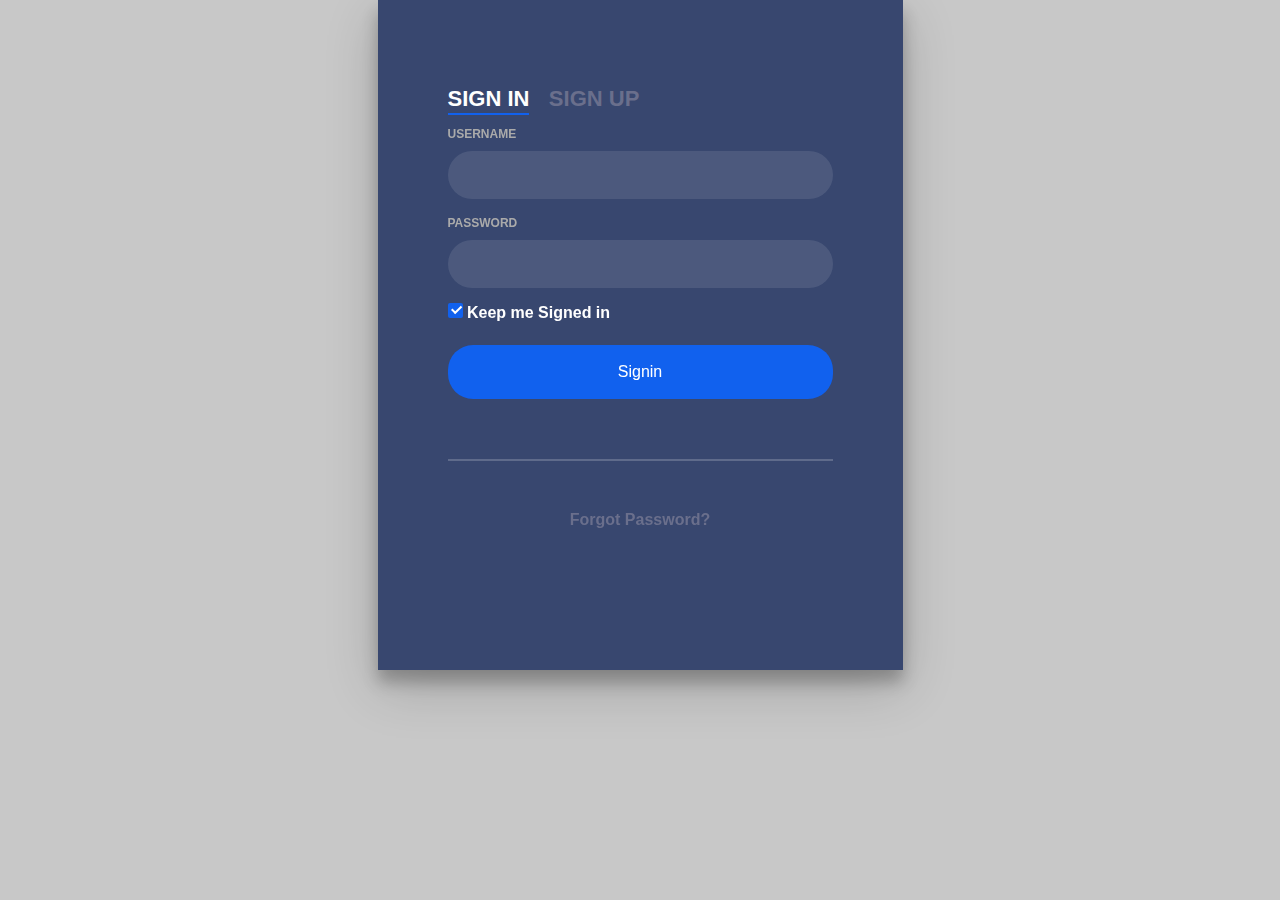
<file: admin.html>
<!DOCTYPE html>
<html lang="en">
<head>
    <meta charset="UTF-8">
    <meta http-equiv="X-UA-Compatible" content="IE=edge">
    <meta name="viewport" content="width=device-width, initial-scale=1.0">
    <link rel="stylesheet" href="https://maxcdn.bootstrapcdn.com/bootstrap/4.0.0/css/bootstrap.min.css" integrity="sha384-Gn5384xqQ1aoWXA+058RXPxPg6fy4IWvTNh0E263XmFcJlSAwiGgFAW/dAiS6JXm" crossorigin="anonymous">
    <link rel="stylesheet" href="admin.css">
    <title>Login</title>
</head>
<body>
    <div class="login-wrap">
        <div class="login-html">
            <input id="tab-1" type="radio" name="tab" class="sign-in" checked><label for="tab-1" class="tab">Sign In</label>
            <input id="tab-2" type="radio" name="tab" class="sign-up"><label for="tab-2" class="tab">Sign Up</label>
            <div class="login-form">
                <div class="sign-in-htm">
                    <div class="group">
                        <label for="user" class="label">Username</label>
                        <input id="user" type="text" class="input">
                    </div>
                    <div class="group">
                        <label for="pass" class="label">Password</label>
                        <input id="pass" type="password" class="input" data-type="password">
                    </div>
                    <div class="group">
                        <input id="check" type="checkbox" class="check" checked>
                        <label for="check"><span class="icon"></span> Keep me Signed in</label>
                    </div>
                    <div class="group">
                        <a class="btn btn-primary" href="adminpanel.html">Signin</a>
                    </div>
                    <div class="hr"></div>
                    <div class="foot-lnk">
                        <a href="#forgot">Forgot Password?</a>
                    </div>
                </div>
                <div class="sign-up-htm">
                    <div class="group">
                        <label for="user" class="label">Username</label>
                        <input id="user" type="text" class="input">
                    </div>
                    <div class="group">
                        <label for="pass" class="label">Password</label>
                        <input id="pass" type="password" class="input" data-type="password">
                    </div>
                    <div class="group">
                        <label for="pass" class="label">Repeat Password</label>
                        <input id="pass" type="password" class="input" data-type="password">
                    </div>
                    <div class="group">
                        <label for="pass" class="label">Email Address</label>
                        <input id="pass" type="text" class="input">
                    </div>
                    <div class="group">
                        <a class="btn btn-primary" href="admin.html">Register</a>
                    </div>
                    <div class="hr"></div>
                    <div class="foot-lnk">
                        <label for="tab-1">Already Member?</a>
                    </div>
                </div>
            </div>
        </div>
    </div>
</body>
</html>
</file>
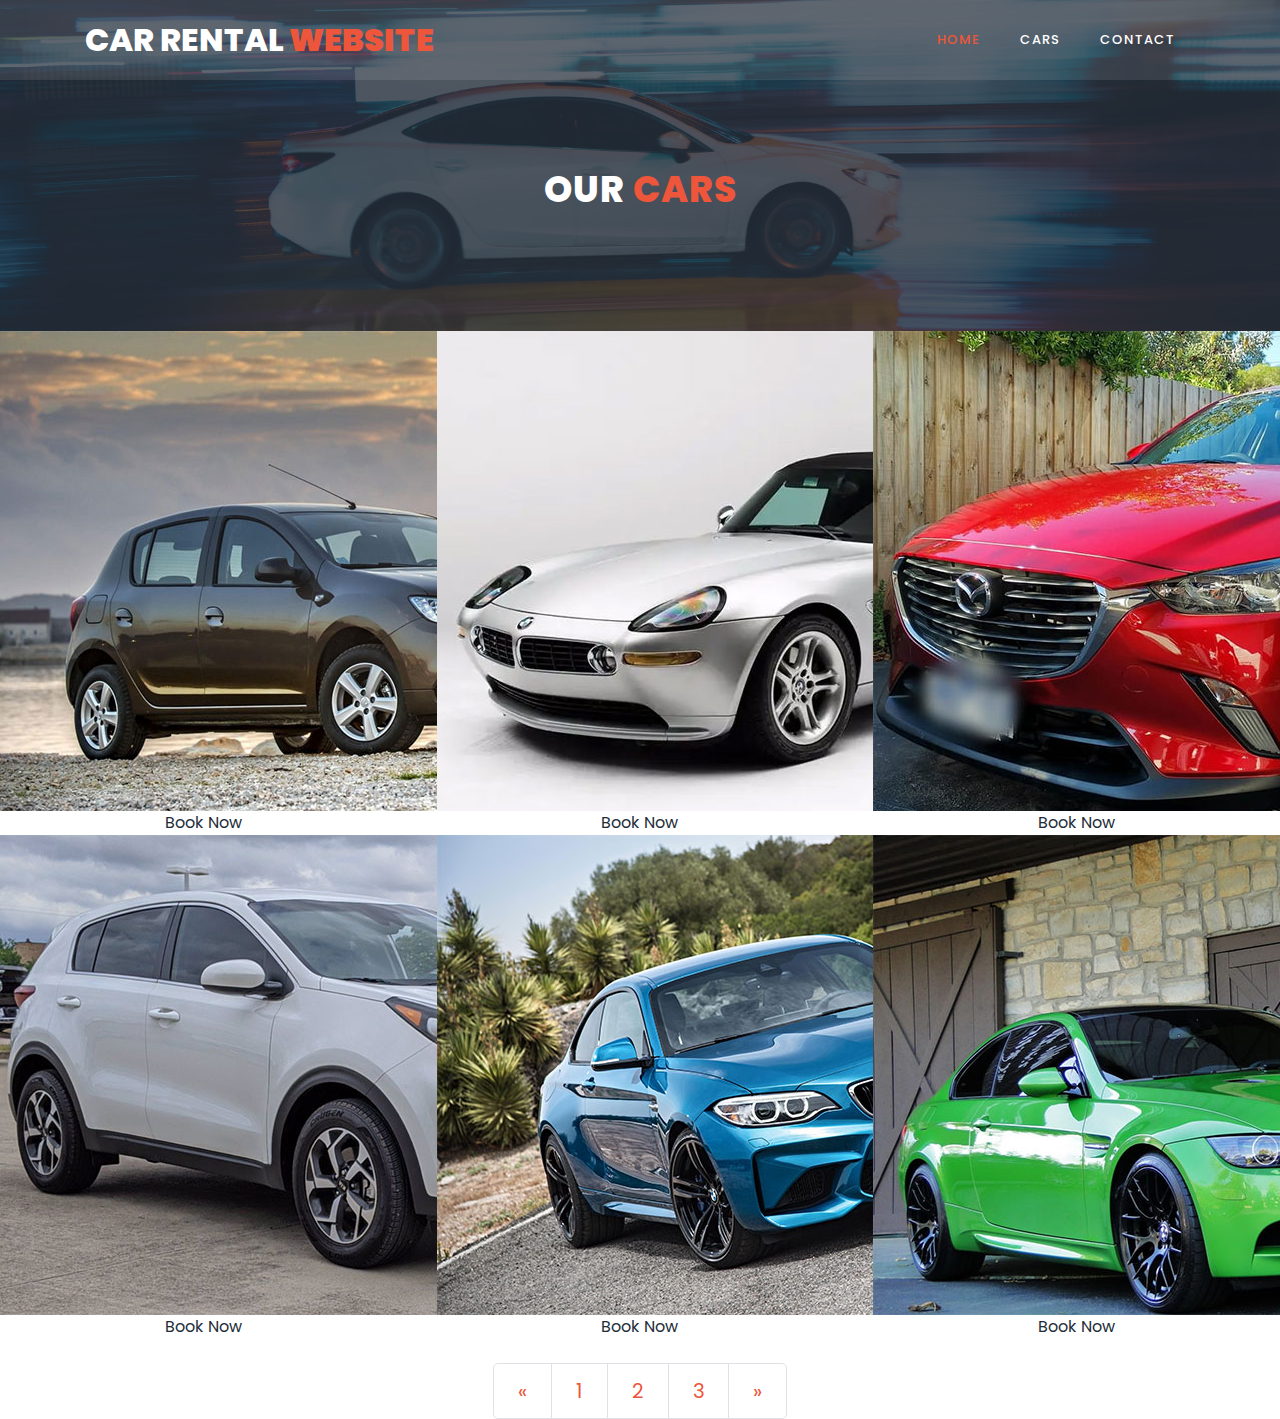
<file: cars.html>
<!DOCTYPE html>
<html lang="en">

  <head>

    <meta charset="utf-8">
    <meta name="viewport" content="width=device-width, initial-scale=1, shrink-to-fit=no">
    <meta name="description" content="">
    <meta name="author" content="">
    <link href="https://fonts.googleapis.com/css?family=Poppins:100,100i,200,200i,300,300i,400,400i,500,500i,600,600i,700,700i,800,800i,900,900i&display=swap" rel="stylesheet">

    <title>Cars</title>

    <link rel="stylesheet" type="text/css" href="assets/css/bootstrap.min.css">

    <link rel="stylesheet" type="text/css" href="assets/css/font-awesome.css">

    <link rel="stylesheet" href="assets/css/style.css">

    </head>
    
    <body>
    
    <div id="js-preloader" class="js-preloader">
      <div class="preloader-inner">
        <span class="dot"></span>
        <div class="dots">
          <span></span>
          <span></span>
          <span></span>
        </div>
      </div>
    </div>
    <header class="header-area header-sticky">
        <div class="container">
            <div class="row">
                <div class="col-12">
                    <nav class="main-nav">
                        
                        <a href="index.html" class="logo">Car Rental<em> Website</em></a>
                        
                        <ul class="nav">
                            <li><a href="index.html" class="active">Home</a></li>
                            <li><a href="cars.html">Cars</a></li>

                            <li><a href="contact.html">Contact</a></li> 
                        </ul>        
                        <a class='menu-trigger'>
                            <span>Menu</span>
                        </a>
                        
                    </nav>
                </div>
            </div>
        </div>
    </header>
    <section class="section section-bg" id="call-to-action" style="background-image: url(assets/images/banner-image-1-1920x500.jpg)">
        <div class="container">
            <div class="row">
                <div class="col-lg-10 offset-lg-1">
                    <div class="cta-content">
                        <br>
                        <br>
                        <h2>Our <em>Cars</em></h2>
                    </div>
                </div>
            </div>
        </div>
    </section>
            <div class="row">
                <div class="col-lg-4">
                    <div class="trainer-item">
                        <div class="image-thumb">
                            <img src="assets/images/product-1-720x480.jpg" alt="">
                        </div>
                        <div class="down-content">
                            <ul class="social-icons">
                                <center><li><a href="#">Book Now</a></li></center>
                            </ul>
                        </div>
                    </div>
                </div>
                <div class="col-lg-4">
                    <div class="trainer-item">
                        <div class="image-thumb">
                            <img src="assets/images/product-2-720x480.jpg" alt="">
                        </div>
                        <div class="down-content">
                            <ul class="social-icons">
                                <center><li><a href="#">Book Now</a></li></center>
                            </ul>
                        </div>
                    </div>
                </div>
                <div class="col-lg-4">
                    <div class="trainer-item">
                        <div class="image-thumb">
                            <img src="assets/images/product-3-720x480.jpg" alt="">
                        </div>
                        <div class="down-content">

                            <ul class="social-icons">
                                <center><li><a href="#">Book Now</a></li></center>
                            </ul>
                        </div>
                    </div>
                </div>

                <div class="col-lg-4">
                    <div class="trainer-item">
                        <div class="image-thumb">
                            <img src="assets/images/product-4-720x480.jpg" alt="">
                        </div>
                        <div class="down-content">
                            <ul class="social-icons">
                                <center><li><a href="#">Book Now</a></li></center>
                            </ul>
                        </div>
                    </div>
                </div>
                <div class="col-lg-4">
                    <div class="trainer-item">
                        <div class="image-thumb">
                            <img src="assets/images/product-5-720x480.jpg" alt="">
                        </div>
                        <div class="down-content">
                            <ul class="social-icons">
                                <center><li><a href="#">Book Now</a></li></center>
                            </ul>
                        </div>
                    </div>
                </div>
                <div class="col-lg-4">
                    <div class="trainer-item">
                        <div class="image-thumb">
                            <img src="assets/images/product-6-720x480.jpg" alt="">
                        </div>
                        <div class="down-content">
                            <ul class="social-icons">
                                <center><li><a href="#">Book Now</a></li></center>
                            </ul>
                        </div>
                    </div>
                </div>
            </div>

            <br>
                
            <nav>
              <ul class="pagination pagination-lg justify-content-center">
                <li class="page-item">
                  <a class="page-link" href="#" aria-label="Previous">
                    <span aria-hidden="true">&laquo;</span>
                    <span class="sr-only">Previous</span>
                  </a>
                </li>
                <li class="page-item"><a class="page-link" href="#">1</a></li>
                <li class="page-item"><a class="page-link" href="#">2</a></li>
                <li class="page-item"><a class="page-link" href="#">3</a></li>
                <li class="page-item">
                  <a class="page-link" href="#" aria-label="Next">
                    <span aria-hidden="true">&raquo;</span>
                    <span class="sr-only">Next</span>
                  </a>
                </li>
              </ul>
            </nav>

        </div>
    </section>
    
    <script src="assets/js/jquery-2.1.0.min.js"></script>

    
    <script src="assets/js/popper.js"></script>
    <script src="assets/js/bootstrap.min.js"></script>

    
    <script src="assets/js/scrollreveal.min.js"></script>
    <script src="assets/js/waypoints.min.js"></script>
    <script src="assets/js/jquery.counterup.min.js"></script>
    <script src="assets/js/imgfix.min.js"></script> 
    <script src="assets/js/mixitup.js"></script> 
    <script src="assets/js/accordions.js"></script>
    
    
    <script src="assets/js/custom.js"></script>

  </body>
</html>
</file>
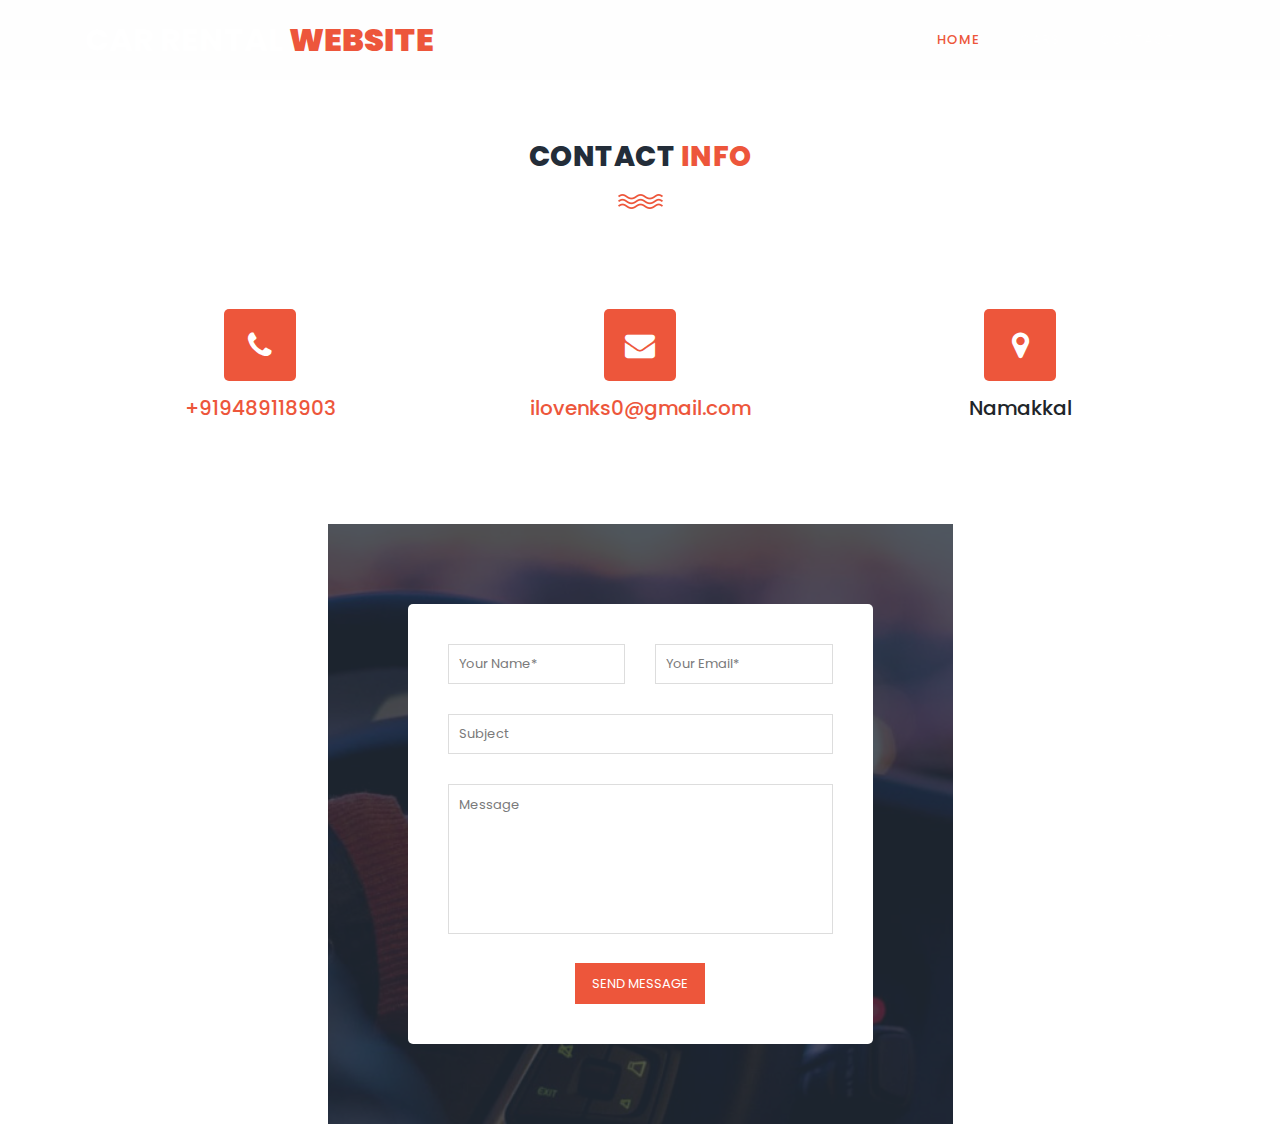
<file: contact.html>
<!DOCTYPE html>
<html lang="en">

  <head>

    <meta charset="utf-8">
    <meta name="viewport" content="width=device-width, initial-scale=1, shrink-to-fit=no">
    <meta name="description" content="">
    <meta name="author" content="">
    <link href="https://fonts.googleapis.com/css?family=Poppins:100,100i,200,200i,300,300i,400,400i,500,500i,600,600i,700,700i,800,800i,900,900i&display=swap" rel="stylesheet">

    <title>Contact</title>

    <link rel="stylesheet" type="text/css" href="assets/css/bootstrap.min.css">

    <link rel="stylesheet" type="text/css" href="assets/css/font-awesome.css">

    <link rel="stylesheet" href="assets/css/style.css">

    </head>
    
    <body>
    
    <div id="js-preloader" class="js-preloader">
      <div class="preloader-inner">
        <span class="dot"></span>
        <div class="dots">
          <span></span>
          <span></span>
          <span></span>
        </div>
      </div>
    </div>
    <header class="header-area header-sticky">
        <div class="container">
            <div class="row">
                <div class="col-12">
                    <nav class="main-nav">
                        
                        <a href="index.html" class="logo">Car Rental<em> Website</em></a>
                        
                        <ul class="nav">
                            <li><a href="index.html" class="active">Home</a></li>
                            <li><a href="cars.html">Cars</a></li>

                            <li><a href="contact.html">Contact</a></li> 
                        </ul>        
                        <a class='menu-trigger'>
                            <span>Menu</span>
                        </a>
                        
                    </nav>
                </div>
            </div>
        </div>
    </header>
    <!-- ***** Features Item Start ***** -->
    <section class="section" id="features">
        <div class="container">
            <div class="row text-center">
                <div class="col-lg-6 offset-lg-3">
                    <div class="section-heading">
                        <h2>contact <em> info</em></h2>
                        <img src="assets/images/line-dec.png" alt="waves">
                        
                    </div>
                </div>

                <div class="col-md-4">
                    <div class="icon">
                        <i class="fa fa-phone"></i>
                    </div>

                    <h5><a href="#">+919489118903</a></h5>

                    <br>
                </div>

                <div class="col-md-4">
                    <div class="icon">
                        <i class="fa fa-envelope"></i>
                    </div>

                    <h5><a href="#">ilovenks0@gmail.com</a></h5>

                    <br>
                </div>

                <div class="col-md-4">
                    <div class="icon">
                        <i class="fa fa-map-marker"></i>
                    </div>

                    <h5>Namakkal</h5>

                    <br>
                </div>
            </div>
        </div>
    </section>
    <!-- ***** Features Item End ***** -->
   
    <!-- ***** Contact Us Area Starts ***** -->
    <section class="section" id="contact-us" style="margin-top: 0">
        <div class="container-fluid">
            <center>
                <div class="col-lg-6 col-md-6 col-xs-12">
                    <div class="contact-form section-bg" style="background-image: url(assets/images/contact-1-720x480.jpg)">
                        <form id="contact" action="" method="post">
                          <div class="row">
                            <div class="col-md-6 col-sm-12">
                              <fieldset>
                                <input name="name" type="text" id="name" placeholder="Your Name*" required="">
                              </fieldset>
                            </div>
                            <div class="col-md-6 col-sm-12">
                              <fieldset>
                                <input name="email" type="text" id="email" pattern="[^ @]*@[^ @]*" placeholder="Your Email*" required="">
                              </fieldset>
                            </div>
                            <div class="col-md-12 col-sm-12">
                              <fieldset>
                                <input name="subject" type="text" id="subject" placeholder="Subject">
                              </fieldset>
                            </div>
                            <div class="col-lg-12">
                              <fieldset>
                                <textarea name="message" rows="6" id="message" placeholder="Message" required=""></textarea>
                              </fieldset>
                            </div>
                            <div class="col-lg-12">
                              <fieldset>
                                <button type="submit" id="form-submit" class="main-button">Send Message</button>
                              </fieldset>
                            </div>
                          </div>
                        </form>
                    </div>
                </div>
           </center>
        </div>
    </section>

    <script src="assets/js/jquery-2.1.0.min.js"></script>

    <script src="assets/js/popper.js"></script>
    <script src="assets/js/bootstrap.min.js"></script>

    <script src="assets/js/scrollreveal.min.js"></script>
    <script src="assets/js/waypoints.min.js"></script>
    <script src="assets/js/jquery.counterup.min.js"></script>
    <script src="assets/js/imgfix.min.js"></script> 
    <script src="assets/js/mixitup.js"></script> 
    <script src="assets/js/accordions.js"></script>
    <script src="assets/js/custom.js"></script>

  </body>
</html>
</file>
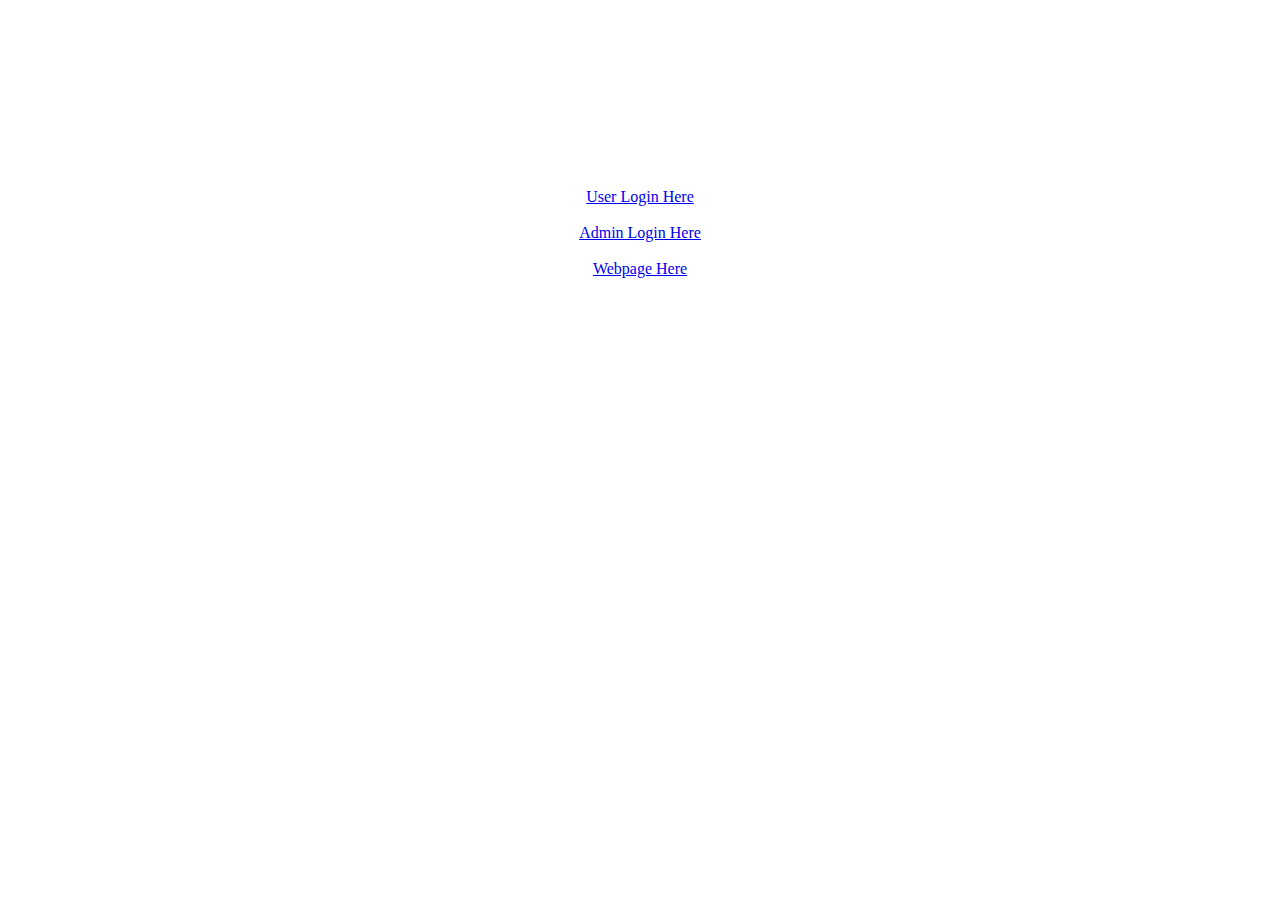
<file: homepage.html>
<!DOCTYPE html>
<html lang="en">
<head>
    <meta charset="UTF-8">
    <meta http-equiv="X-UA-Compatible" content="IE=edge">
    <meta name="viewport" content="width=device-width, initial-scale=1.0">
    <title>Home page</title>
<link href="https://cdn.jsdelivr.net/npm/bootstrap@5.1.0/dist/css/bootstrap.min.css" rel="stylesheet" integrity="sha384-KyZXEAg3QhqLMpG8r+8fhAXLRk2vvoC2f3B09zVXn8CA5QIVfZOJ3BCsw2P0p/We" crossorigin="anonymous">
</head>
<body>
    <br><br><br><br><br><br><br><br><br><br><center><a href="login.html" class="btn btn-primary btn-lg" role="button">User Login Here</a></center><br>
    <center><a href="admin.html" class="btn btn-primary btn-lg" role="button">Admin Login Here</a></center><br>
    <center><a href="index.html" class="btn btn-primary btn-lg" role="button">Webpage Here</a></center><br>
</body>
</html>
</file>
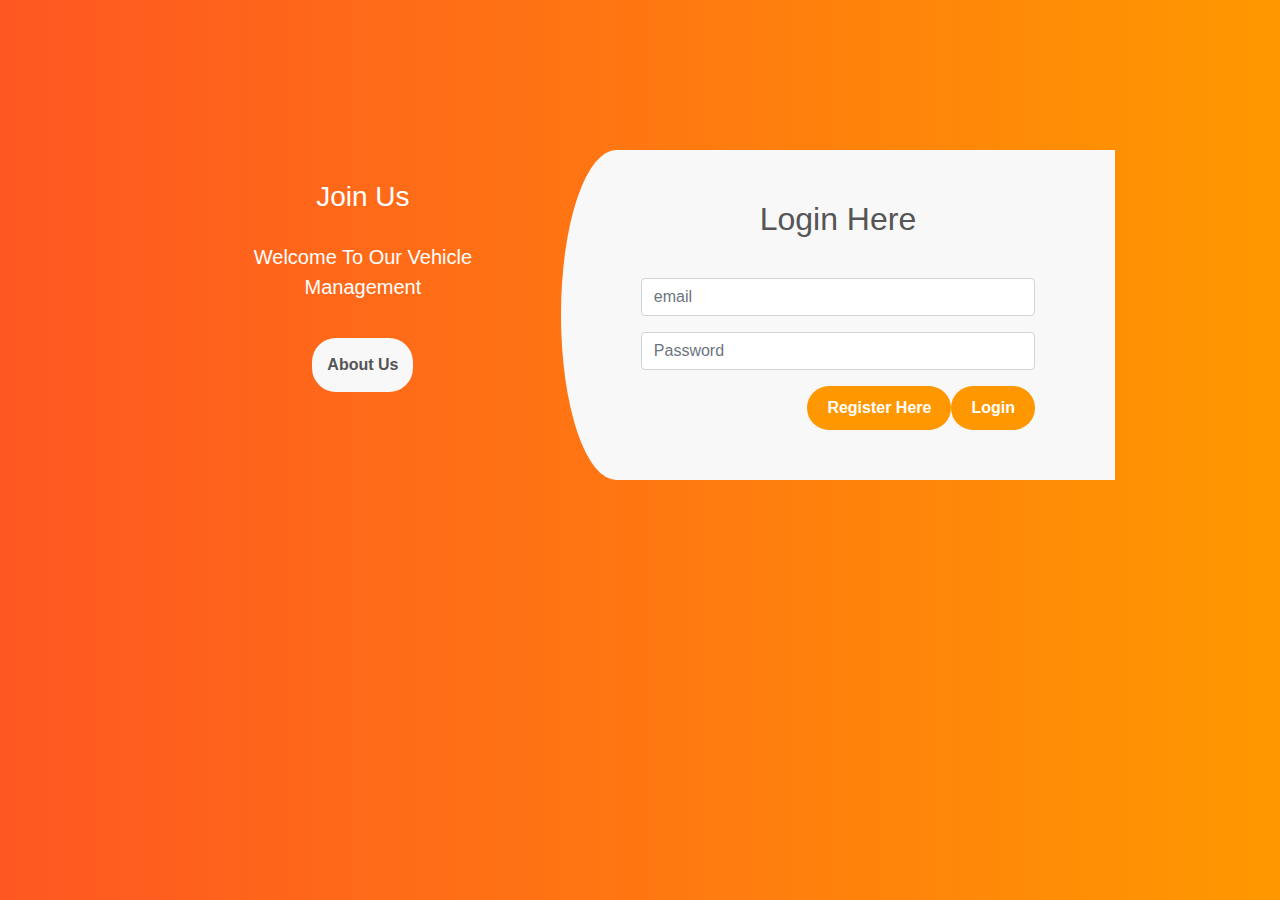
<file: login.html>
<!DOCTYPE html>
<html lang="en">
<head>
    <meta charset="UTF-8">
    <meta http-equiv="X-UA-Compatible" content="IE=edge">
    <meta name="viewport" content="width=device-width, initial-scale=1.0">
    <link rel="stylesheet" href="https://maxcdn.bootstrapcdn.com/bootstrap/4.0.0/css/bootstrap.min.css" integrity="sha384-Gn5384xqQ1aoWXA+058RXPxPg6fy4IWvTNh0E263XmFcJlSAwiGgFAW/dAiS6JXm" crossorigin="anonymous">
    <link rel="stylesheet" href="login.css">
    <title>Login</title>
</head>
<body>
    <div class="container">
        <div class="row">
          <div class="col-md-10 offset-md-1">
            
            <div class="row">
              <div class="col-md-5 register-left">
                <i class="fa fa-arrow-circle-o-down fa-3x" aria-hidden="true"></i>
      
                <h3>Join Us</h3>
                <p class="lead">Welcome To Our Vehicle Management</p>
                <button class="btn btn-primary">About Us </button>
              </div>
              <div class="col-md-7 register-right">
                <h2>Login Here</h2>
                <div class="register-form">
                     <div class="form-group">
                    <input type="email" class="form-control" placeholder="email">
                  </div>
                     <div class="form-group">
                    <input type="password" class="form-control" placeholder="Password">
                  </div>
                  <a class="btn btn-primary" href="index.html">Login</a>
                  <a class="btn btn-primary" href="signup.html">Register Here</a>
                </div>
              </div>
            </div>
          </div>
        </div>
      </div>
</body>
</html>
</file>
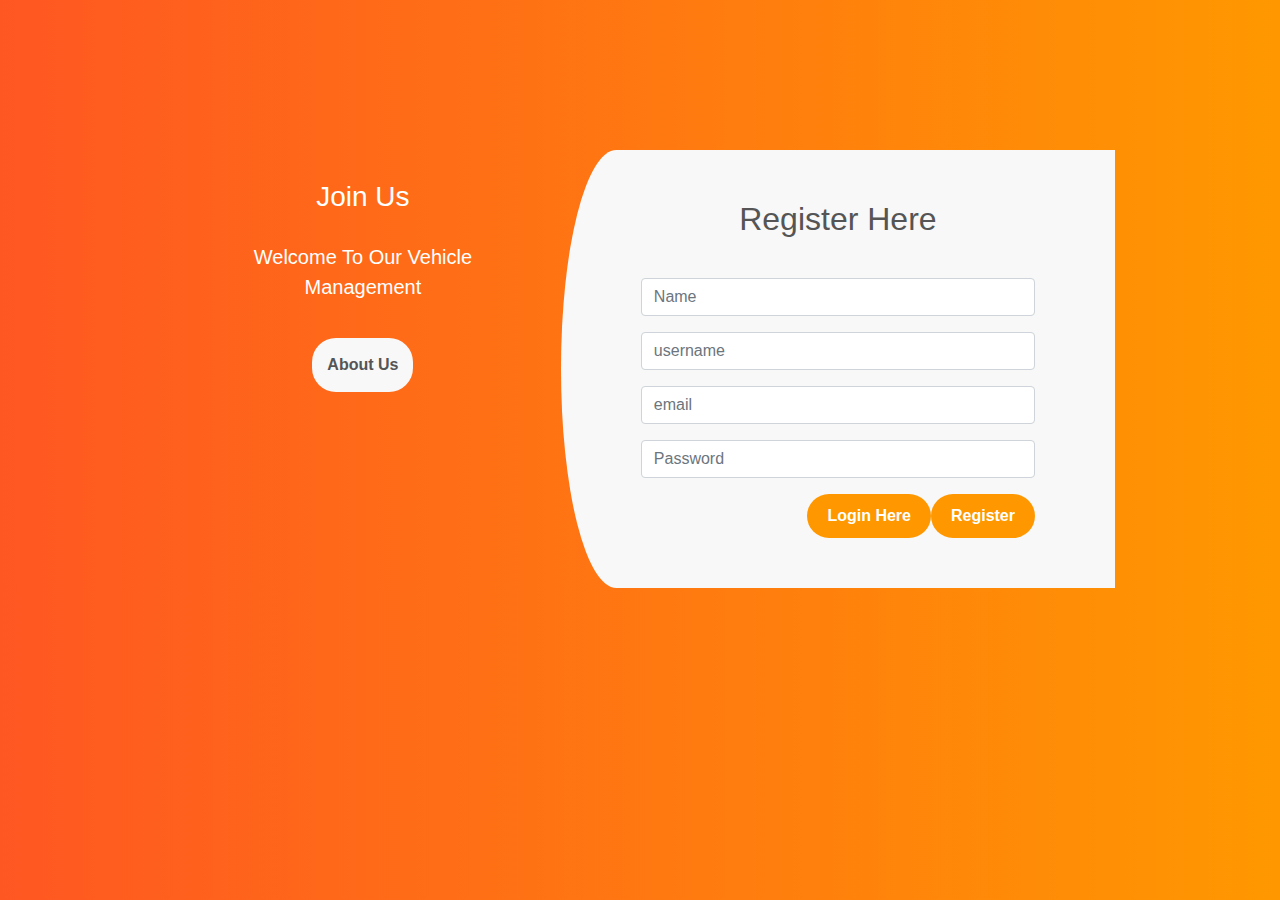
<file: signup.html>
<!DOCTYPE html>
<html lang="en">
<head>
    <meta charset="UTF-8">
    <meta http-equiv="X-UA-Compatible" content="IE=edge">
    <meta name="viewport" content="width=device-width, initial-scale=1.0">
    <link rel="stylesheet" href="https://maxcdn.bootstrapcdn.com/bootstrap/4.0.0/css/bootstrap.min.css" integrity="sha384-Gn5384xqQ1aoWXA+058RXPxPg6fy4IWvTNh0E263XmFcJlSAwiGgFAW/dAiS6JXm" crossorigin="anonymous">
    <link rel="stylesheet" href="signup.css">
    <title>Signup</title>
</head>
<body>
    <div class="container">
        <div class="row">
          <div class="col-md-10 offset-md-1">
            
            <div class="row">
              <div class="col-md-5 register-left">
                <i class="fa fa-arrow-circle-o-down fa-3x" aria-hidden="true"></i>
      
                <h3>Join Us</h3>
                <p class="lead">Welcome To Our Vehicle Management</p>
                <button class="btn btn-primary">About Us </button>
              </div>
              <div class="col-md-7 register-right">
                <h2>Register Here </h2>
                <div class="register-form">
                  <div class="form-group">
                    <input type="text" class="form-control" placeholder="Name">
                  </div>
                     <div class="form-group">
                    <input type="text" class="form-control" placeholder="username">
                  </div>
                     <div class="form-group">
                    <input type="email" class="form-control" placeholder="email">
                  </div>
                     <div class="form-group">
                    <input type="password" class="form-control" placeholder="Password">
                  </div>
                  <a class="btn btn-primary" href="login.html">Register</a>
                  <a class="btn btn-primary" href="login.html">Login Here</a>
                </div>
              </div>
            </div>
          </div>
        </div>
      </div>
</body>
</html>
</file>
<file: admin.css>
body{
	margin:0;
	color:#6a6f8c;
	background:#c8c8c8;
	font:600 16px/18px 'Open Sans',sans-serif;
}
*,:after,:before{box-sizing:border-box}
.clearfix:after,.clearfix:before{content:'';display:table}
.clearfix:after{clear:both;display:block}
a{color:inherit;text-decoration:none}

.login-wrap{
	width:100%;
	margin:auto;
	max-width:525px;
	min-height:670px;
	position:relative;
	background:url(https://raw.githubusercontent.com/khadkamhn/day-01-login-form/master/img/bg.jpg) no-repeat center;
	box-shadow:0 12px 15px 0 rgba(0,0,0,.24),0 17px 50px 0 rgba(0,0,0,.19);
}
.login-html{
	width:100%;
	height:100%;
	position:absolute;
	padding:90px 70px 50px 70px;
	background:rgba(40,57,101,.9);
}
.login-html .sign-in-htm,
.login-html .sign-up-htm{
	top:0;
	left:0;
	right:0;
	bottom:0;
	position:absolute;
	transform:rotateY(180deg);
	backface-visibility:hidden;
	transition:all .4s linear;
}
.login-html .sign-in,
.login-html .sign-up,
.login-form .group .check{
	display:none;
}
.login-html .tab,
.login-form .group .label,
.login-form .group .button{
	text-transform:uppercase;
}
.login-html .tab{
	font-size:22px;
	margin-right:15px;
	padding-bottom:5px;
	margin:0 15px 10px 0;
	display:inline-block;
	border-bottom:2px solid transparent;
}
.login-html .sign-in:checked + .tab,
.login-html .sign-up:checked + .tab{
	color:#fff;
	border-color:#1161ee;
}
.login-form{
	min-height:345px;
	position:relative;
	perspective:1000px;
	transform-style:preserve-3d;
}
.login-form .group{
	margin-bottom:15px;
}
.login-form .group .label,
.login-form .group .input,
.login-form .group .button{
	width:100%;
	color:#fff;
	display:block;
}
.login-form .group .input,
.login-form .group .button{
	border:none;
	padding:15px 20px;
	border-radius:25px;
	background:rgba(255,255,255,.1);
}
.login-form .group input[data-type="password"]{
	text-security:circle;
	-webkit-text-security:circle;
}
.login-form .group .label{
	color:#aaa;
	font-size:12px;
}
.login-form .group .button{
	background:#1161ee;
}
.login-form .group label .icon{
	width:15px;
	height:15px;
	border-radius:2px;
	position:relative;
	display:inline-block;
	background:rgba(255,255,255,.1);
}
.login-form .group label .icon:before,
.login-form .group label .icon:after{
	content:'';
	width:10px;
	height:2px;
	background:#fff;
	position:absolute;
	transition:all .2s ease-in-out 0s;
}
.login-form .group label .icon:before{
	left:3px;
	width:5px;
	bottom:6px;
	transform:scale(0) rotate(0);
}
.login-form .group label .icon:after{
	top:6px;
	right:0;
	transform:scale(0) rotate(0);
}
.login-form .group .check:checked + label{
	color:#fff;
}
.login-form .group .check:checked + label .icon{
	background:#1161ee;
}
.login-form .group .check:checked + label .icon:before{
	transform:scale(1) rotate(45deg);
}
.login-form .group .check:checked + label .icon:after{
	transform:scale(1) rotate(-45deg);
}
.login-html .sign-in:checked + .tab + .sign-up + .tab + .login-form .sign-in-htm{
	transform:rotate(0);
}
.login-html .sign-up:checked + .tab + .login-form .sign-up-htm{
	transform:rotate(0);
}

.hr{
	height:2px;
	margin:60px 0 50px 0;
	background:rgba(255,255,255,.2);
}
.foot-lnk{
	text-align:center;
}
.login-form .btn-primary {
    border:none;
	padding:15px 20px;
	border-radius:25px;
	background:rgba(255,255,255,.1);
    background:#1161ee;
    width:100%;
	color:#fff;
	display:block;
  }
.login-form .btn-primary:hover{
    background:#1161ee;
  }
</file>
<file: assets/css/style.css>
@import url("https://fonts.googleapis.com/css?family=Poppins:100,100i,200,200i,300,300i,400,400i,500,500i,600,600i,700,700i,800,800i,900,900i");

html, body, div, span, applet, object, iframe, h1, h2, h3, h4, h5, h6, p, blockquote, div
pre, a, abbr, acronym, address, big, cite, code, del, dfn, em, font, img, ins, kbd, q,
s, samp, small, strike, strong, sub, sup, tt, var, b, u, i, center, dl, dt, dd, ol, ul, li,
figure, header, nav, section, article, aside, footer, figcaption {
  margin: 0;
  padding: 0;
  border: 0;
  outline: 0;
}

.clearfix:after {
  content: ".";
  display: block;
  clear: both;
  visibility: hidden;
  line-height: 0;
  height: 0;
}

.clearfix {
  display: inline-block;
}

html[xmlns] .clearfix {
  display: block;
}

* html .clearfix {
  height: 1%;
}

ul, li {
  padding: 0;
  margin: 0;
  list-style: none;
}

header, nav, section, article, aside, footer, hgroup {
  display: block;
}

* {
  box-sizing: border-box;
}

html, body {
  font-family: 'Poppins', sans-serif;
  font-weight: 400;
  background-color: #fff;
  font-size: 16px;
  -ms-text-size-adjust: 100%;
  -webkit-font-smoothing: antialiased;
  -moz-osx-font-smoothing: grayscale;
}

a {
  text-decoration: none !important;
}

h1, h2, h3, h4, h5, h6 {
  margin-top: 0px;
  margin-bottom: 0px;
}

ul {
  margin-bottom: 0px;
}

p {
  font-size: 14px;
  line-height: 25px;
  color: #7a7a7a;
}

/* 
---------------------------------------------
global styles
--------------------------------------------- 
*/
html,
body {
  background: #fff;
  font-family: 'Poppins', sans-serif;
}

::selection {
  background: #ed563b;
  color: #fff;
}

::-moz-selection {
  background: #ed563b;
  color: #fff;
}

@media (max-width: 991px) {
  html, body {
    overflow-x: hidden;
  }
  .mobile-top-fix {
    margin-top: 30px;
    margin-bottom: 0px;
  }
  .mobile-bottom-fix {
    margin-bottom: 30px;
  }
  .mobile-bottom-fix-big {
    margin-bottom: 60px;
  }
}

.section-heading {
  text-align: center;
  margin-top: 140px;
  margin-bottom: 80px;
}

.section-heading h2 {
  font-size: 28px;
  font-weight: 800;
  color: #232d39;
  text-transform: uppercase;
  letter-spacing: 0.5px;
  margin-top: 0px;
  margin-bottom: 0px;
}

.section-heading h2 em {
  font-style: normal;
  color: #ed563b;
}

.section-heading img {
  margin: 20px auto;
}

.dark-bg h2 {
  color: #fff;
}

.dark-bg p {
  color: #fff;
}

.main-button a {
  display: inline-block;
  font-size: 15px;
  padding: 12px 20px;
  background-color: #ed563b;
  color: #fff;
  text-align: center;
  font-weight: 400;
  text-transform: uppercase;
  transition: all .3s;
}

.main-button a:hover {
  background-color: #f9735b;
  color: #fff;
}


/* 
---------------------------------------------
header
--------------------------------------------- 
*/

.background-header {
  background: rgba(250,250,250,0.99) !important;
  height: 80px!important;
  position: fixed!important;
  top: 0px;
  left: 0px;
  right: 0px;
  box-shadow: 0px 0px 10px rgba(0,0,0,0.15)!important;
}

.background-header .logo,
.background-header .main-nav .nav li a {
  color: #232d39!important;
}

.background-header .main-nav .nav li:hover > a {
  color: #ed563b!important;
}

.background-header .nav li a.active {
  color: #ed563b!important;
}

.header-area {
  position: absolute;
  top: 0px;
  left: 0px;
  right: 0px;
  z-index: 100;
  height: 80px;
  background: rgba(250,250,250,0.1);
  -webkit-transition: all .5s ease 0s;
  -moz-transition: all .5s ease 0s;
  -o-transition: all .5s ease 0s;
  transition: all .5s ease 0s;
}

.header-area .main-nav {
  min-height: 80px;
  background: transparent;
}

.header-area .main-nav .logo {
  line-height: 80px;
  color: #fff;
  font-size: 32px;
  font-weight: 800;
  text-transform: uppercase;
  float: left;
  -webkit-transition: all 0.3s ease 0s;
  -moz-transition: all 0.3s ease 0s;
  -o-transition: all 0.3s ease 0s;
  transition: all 0.3s ease 0s;
}

.header-area .main-nav .logo em {
  font-style: normal;
  color: #ed563b;
  font-weight: 900;
}

.header-area .main-nav .nav {
  float: right;
  margin-top: 27px;
  margin-right: 0px;
  background-color: transparent;
  -webkit-transition: all 0.3s ease 0s;
  -moz-transition: all 0.3s ease 0s;
  -o-transition: all 0.3s ease 0s;
  transition: all 0.3s ease 0s;
  position: relative;
  z-index: 999;
}

.header-area .main-nav .nav li {
  padding-left: 20px;
  padding-right: 20px;
}

.header-area .main-nav .nav li a {
  display: block;
  font-weight: 500;
  font-size: 13px;
  color: #7a7a7a;
  text-transform: uppercase;
  -webkit-transition: all 0.3s ease 0s;
  -moz-transition: all 0.3s ease 0s;
  -o-transition: all 0.3s ease 0s;
  transition: all 0.3s ease 0s;
  height: 40px;
  line-height: 40px;
  border: transparent;
  letter-spacing: 1px;
}

.header-area .main-nav .nav li a {
  color: #fff;
}

.header-area .main-nav .nav li:hover > a,
.header-area .main-nav .nav li > a.active {
  color: #ed563b!important;
  opacity: 1;
}

.background-header .main-nav .nav li:hover > a,
.background-header .main-nav .nav li > a.active {
  color: #ed563b!important;
  opacity: 1;
}

.header-area .main-nav .menu-trigger {
  cursor: pointer;
  display: block;
  position: absolute;
  top: 23px;
  width: 32px;
  height: 40px;
  text-indent: -9999em;
  z-index: 99;
  right: 40px;
  display: none;
}

.header-area .main-nav .menu-trigger span,
.header-area .main-nav .menu-trigger span:before,
.header-area .main-nav .menu-trigger span:after {
  -moz-transition: all 0.4s;
  -o-transition: all 0.4s;
  -webkit-transition: all 0.4s;
  transition: all 0.4s;
  background-color: #1e1e1e;
  display: block;
  position: absolute;
  width: 30px;
  height: 2px;
  left: 0;
}

.background-header .main-nav .menu-trigger span,
.background-header .main-nav .menu-trigger span:before,
.background-header .main-nav .menu-trigger span:after {
  background-color: #1e1e1e;
}

.header-area .main-nav .menu-trigger span:before,
.header-area .main-nav .menu-trigger span:after {
  -moz-transition: all 0.4s;
  -o-transition: all 0.4s;
  -webkit-transition: all 0.4s;
  transition: all 0.4s;
  background-color: #1e1e1e;
  display: block;
  position: absolute;
  width: 30px;
  height: 2px;
  left: 0;
  width: 75%;
}

.background-header .main-nav .menu-trigger span:before,
.background-header .main-nav .menu-trigger span:after {
  background-color: #1e1e1e;
}

.header-area .main-nav .menu-trigger span:before,
.header-area .main-nav .menu-trigger span:after {
  content: "";
}

.header-area .main-nav .menu-trigger span {
  top: 16px;
}

.header-area .main-nav .menu-trigger span:before {
  -moz-transform-origin: 33% 100%;
  -ms-transform-origin: 33% 100%;
  -webkit-transform-origin: 33% 100%;
  transform-origin: 33% 100%;
  top: -10px;
  z-index: 10;
}

.header-area .main-nav .menu-trigger span:after {
  -moz-transform-origin: 33% 0;
  -ms-transform-origin: 33% 0;
  -webkit-transform-origin: 33% 0;
  transform-origin: 33% 0;
  top: 10px;
}

.header-area .main-nav .menu-trigger.active span,
.header-area .main-nav .menu-trigger.active span:before,
.header-area .main-nav .menu-trigger.active span:after {
  background-color: transparent;
  width: 100%;
}

.header-area .main-nav .menu-trigger.active span:before {
  -moz-transform: translateY(6px) translateX(1px) rotate(45deg);
  -ms-transform: translateY(6px) translateX(1px) rotate(45deg);
  -webkit-transform: translateY(6px) translateX(1px) rotate(45deg);
  transform: translateY(6px) translateX(1px) rotate(45deg);
  background-color: #1e1e1e;
}

.background-header .main-nav .menu-trigger.active span:before {
  background-color: #1e1e1e;
}

.header-area .main-nav .menu-trigger.active span:after {
  -moz-transform: translateY(-6px) translateX(1px) rotate(-45deg);
  -ms-transform: translateY(-6px) translateX(1px) rotate(-45deg);
  -webkit-transform: translateY(-6px) translateX(1px) rotate(-45deg);
  transform: translateY(-6px) translateX(1px) rotate(-45deg);
  background-color: #1e1e1e;
}

.background-header .main-nav .menu-trigger.active span:after {
  background-color: #1e1e1e;
}

.header-area.header-sticky {
  min-height: 80px;
}

.header-area.header-sticky .nav {
  margin-top: 20px !important;
}

.header-area.header-sticky .nav li a.active {
  color: #ed563b;
}

@media (max-width: 1200px) {
  .header-area .main-nav .nav li {
    padding-left: 12px;
    padding-right: 12px;
  }
  .header-area .main-nav:before {
    display: none;
  }
}

@media (max-width: 767px) {
  .header-area .main-nav .logo {
    color: #1e1e1e;
  }
  .header-area.header-sticky .nav li a:hover,
  .header-area.header-sticky .nav li a.active {
    color: #ed563b!important;
    opacity: 1;
  }
  .header-area {
    background-color: #f7f7f7;
    padding: 0px 15px;
    height: 80px;
    box-shadow: none;
    text-align: center;
  }
  .header-area .container {
    padding: 0px;
  }
  .header-area .logo {
    margin-left: 30px;
  }
  .header-area .menu-trigger {
    display: block !important;
  }
  .header-area .main-nav {
    overflow: hidden;
  }
  .header-area .main-nav .nav {
    float: none;
    width: 100%;
    display: none;
    -webkit-transition: all 0s ease 0s;
    -moz-transition: all 0s ease 0s;
    -o-transition: all 0s ease 0s;
    transition: all 0s ease 0s;
    margin-left: 0px;
  }
  .header-area .main-nav .nav li:first-child {
    border-top: 1px solid #eee;
  }
  .header-area .main-nav .nav li:last-child {
    width: 100%;
    background-color: #ed563b;
    color: #fff;
  }

  .header-area.header-sticky .nav {
    margin-top: 80px !important;
  }
  .header-area .main-nav .nav li {
    width: 100%;
    background: #fff;
    border-bottom: 1px solid #eee;
    padding-left: 0px !important;
    padding-right: 0px !important;
  }
  .header-area .main-nav .nav li a {
    height: 50px !important;
    line-height: 50px !important;
    padding: 0px !important;
    border: none !important;
    background: #f7f7f7 !important;
    color: #232d39 !important;
  }
  .header-area .main-nav .nav li a:hover {
    background: #eee !important;
    color: #ed563b!important;
  }
  .header-area .main-nav .nav li.submenu ul {
    position: relative;
    visibility: inherit;
    opacity: 1;
    z-index: 1;
    transform: translateY(0%);
    transition-delay: 0s, 0s, 0.3s;
    top: 0px;
    width: 100%;
    box-shadow: none;
    height: 0px;
  }
  .header-area .main-nav .nav li.submenu ul li a {
    font-size: 12px;
    font-weight: 400;
  }
  .header-area .main-nav .nav li.submenu ul li a:hover:before {
    width: 0px;
  }
  .header-area .main-nav .nav li.submenu ul.active {
    height: auto !important;
  }
  .header-area .main-nav .nav li.submenu:after {
    color: #3B566E;
    right: 25px;
    font-size: 14px;
    top: 15px;
  }
  .header-area .main-nav .nav li.submenu:hover ul, .header-area .main-nav .nav li.submenu:focus ul {
    height: 0px;
  }
}

@media (min-width: 767px) {
  .header-area .main-nav .nav {
    display: flex !important;
  }
}


/* 
---------------------------------------------
banner
--------------------------------------------- 
*/

.main-banner {
  position: relative;
}

#bg-video {
    min-width: 100%;
    min-height: 100vh;
    max-width: 100%;
    max-height: 100vh;
    object-fit: cover;
    z-index: -1;
}

#bg-video::-webkit-media-controls {
    display: none !important;
}

.video-overlay {
    position: absolute;
    background-color: rgba(35,45,57,0.8);
    top: 0;
    left: 0;
    bottom: 7px;
    width: 100%;
}

.main-banner .caption {
  text-align: center;
  position: absolute;
  width: 80%;
  left: 50%;
  top: 50%;
  transform: translate(-50%,-50%);
}

.main-banner .caption h6 {
  margin-top: 0px;
  font-size: 18px;
  text-transform: uppercase;
  font-weight: 800;
  color: #fff;
  letter-spacing: 0.5px;
}

.main-banner .caption h2 {
  margin-top: 30px;
  margin-bottom: 25px;
  font-size: 84px;
  text-transform: uppercase;
  font-weight: 800;
  color: #fff;
  letter-spacing: 1px;
}

.main-banner .caption h2 em {
  font-style: normal;
  color: #ed563b;
  font-weight: 900;
}


/*
---------------------------------------------
features
---------------------------------------------
*/

#features {
  margin-bottom: 80px;
}

.feature-item {
  display: inline-block;
  margin-bottom: 60px;
}

.feature-item .left-icon img {
  float: left;
  margin-right: 30px;
}

.feature-item .right-content {
  display: inline;
}

.feature-item .right-content h4 {
  margin-top: 0px;
  margin-bottom:  7px;
  letter-spacing: 0.25px;
  color: #232d39;
  font-size: 19px;
  font-weight: 600;
  text-transform: capitalize;
}

.feature-item .right-content a.text-button {
  margin-top: 7px;
  display: inline-block;
  font-size: 13px;
  text-transform: uppercase;
  color: #ed563b;
  font-weight: 500;
}

/*
---------------------------------------------
subscribe
---------------------------------------------
*/

#call-to-action {
  padding: 120px 0px;
  background-image: url(../images/cta-bg.jpg);
  background-position: center center;
  background-repeat: no-repeat;
  background-size: cover;
  text-align: center;
}

.cta-content h2 {
  font-size: 36px;
  text-transform: uppercase;
  font-weight: 800;
  color: #fff;
  letter-spacing: 1px;
}

.cta-content h2 em {
  font-style: normal;
  color: #ed563b;
}

.cta-content p {
  font-size: 16px;
  color: #fff;
  margin: 15px 0px 25px 0px;
}



/*
--------------------------------------------
Our Classes
--------------------------------------------
*/

#our-classes {
  margin-bottom: 140px;
}

#tabs ul {
  margin: 0;
  padding: 0;
}
#tabs ul li {
  margin-bottom: 30px;
  display: inline-block;
  width: 100%;
}
#tabs ul li:last-child {
  margin-bottom: 0px;
}
#tabs ul li a {
  text-transform: capitalize;
  width: 100%;
  padding: 30px 30px;
  display: inline-block;
  background-color: #fff;
  box-shadow: 0px 0px 15px rgba(0,0,0,0.1);
  border-radius: 5px;
  font-size: 19px;
  color: #232d39;
  letter-spacing: 0.5px;
  font-weight: 600;
  transition: all 0.3s;
}
#tabs .main-rounded-button a {
  text-align: center;
  padding: 20px 30px;
  width: 100%;
  border-radius: 5px;
  display: inline-block;
  box-shadow: 0px 0px 15px rgba(0,0,0,0.1);
  color: #fff;
  font-size: 19px;
  letter-spacing: 0.5px;
  font-weight: 600;
  background-color: #ed563b;
}
#tabs .main-rounded-button a:hover {
  background-color: #f9735b;
}
#tabs ul li a .fa {
  font-size: 32px;
  height: 32px;
  color: #ed563b;
  margin-right: 15px;
  display: inline-block;
}
#tabs ul .ui-tabs-active span {
  background: #faf5b2;
  border: #faf5b2;
  line-height: 90px;
  border-bottom: none;
}
#tabs ul .ui-tabs-active a {
  color: #ed563b;
}
#tabs ul .ui-tabs-active span {
  color: #1e1e1e;
}
.tabs-content {
  margin-left: 30px;
  text-align: left;
  display: inline-block;
  transition: all 0.3s;
}
.tabs-content img {
  max-width: 100%;
  overflow: hidden;
  border-radius: 5px;
}
.tabs-content h4 {
  font-size: 23px;
  font-weight: 700;
  color: #232d39;
  letter-spacing: 0.5px;
  margin-bottom: 20px;
  margin-top: 30px;
}
.tabs-content p {
  font-size: 14px;
  color: #7a7a7a;
  margin-bottom: 28px;
}


/* 
---------------------------------------------
schedule
--------------------------------------------- 
*/

.section-bg {
  background-position: center center;
  background-repeat: no-repeat;
  background-size: cover;
  position: relative;
}

.section-bg:before {
  content:'';
  position: absolute;
  top: 0;
  left: 0;
  width: 100%;
  height: 100%;
  background-color: rgba(35,45,57,0.8);
}

.section-bg > form,
.section-bg .container {
  position: relative;
  z-index: 2
}

#schedule {
  padding: 0px 0px 140px 0px;
}

#schedule table {
  width: 100%;
  text-align: center;
  border: 1px solid #fff;
}

#schedule table tbody {
  border-top: 1px solid #fff; 
}

#schedule table tbody tr {
  border-bottom: 1px solid #fff;
}

#schedule table tbody tr td {
  border-right: 1px solid #fff;
  height: 100px;
}

#schedule table tr td {
  color: #fff;
  font-size: 13px;
  text-transform: capitalize;
  font-weight: 500;
  letter-spacing: 0.25px;
}

.schedule-table.filtering .ts-item {
    opacity: 0;
    transition: all 0.5s;
}

.schedule-table.filtering .ts-item.show {
    opacity: 1;
    transition: all 0.5s;
}

#schedule .filters {
  margin-bottom: 40px;
}
#schedule .filters ul {
  padding: 0;
  text-align: center;
}
#schedule .filters ul li {
  list-style: none;
  display: inline;
  cursor: pointer;
  position: relative;
  margin-right: 10px;
  font-size: 15px;
  font-weight: 500;
  color: #fff;
  text-transform: capitalize;
  -webkit-transition: all 0.3s ease-in-out;
  -moz-transition: all 0.3s ease-in-out;
  -o-transition: all 0.3s ease-in-out;
  -ms-transition: all 0.3s ease-in-out;
  transition: all 0.3s ease-in-out;
}
#schedule .filters ul li:after {
  content: "/";
  margin-left: 10px;
  color: #fff;
}
#schedule .filters ul li:last-child {
  margin-right: 0px;
}
#schedule .filters ul li:last-child::after {
  display: none;
}
#schedule .filters ul li.active,
#schedule .filters ul li:hover {
  color: #ed563b;
}
#schedule .filters-content {
  margin-top: 50px;
}
#schedule .filters-content .show {
  opacity: 1;
  visibility: visible;
  transition: all 350ms;
}
#schedule .filters-content .hide {
  opacity: 0;
  visibility: hidden;
  transition: all 350ms;
}


/* 
---------------------------------------------
trainers
--------------------------------------------- 
*/

#trainers { 
  padding-bottom: 90px; 
}

#trainers .trainer-item {
  background-color: #fff;
  border-radius: 5px;
  box-shadow: 0px 0px 15px rgba(0,0,0,0.1);
  padding: 15px;
  margin-bottom: 30px;
}

#trainers .trainer-item img {
  width: 100%;
  border-radius: 5px;
}

#trainers .trainer-item span {
  font-size: 13px;
  font-weight: 500;
  color: #ed563b;
  display: inline-block;
  margin-top: 25px;
  margin-bottom: 10px;
}

#trainers .trainer-item h4 {
  font-size: 19px;
  font-weight: 600;
  color: #232d39;
  letter-spacing: 0.5px;
  margin-bottom: 18px;
}

#trainers .trainer-item p {
  margin-bottom: 20px;
}

ul.social-icons li {
  display: inline-block;
  margin-right: 12px;
}

ul.social-icons li:last-child {
  margin-right: 0px;
}

ul.social-icons li a {
  color: #232d39;
  transition: all .3s;
}

ul.social-icons li a:hover {
  color: #ed563b;
}


/* 
---------------------------------------------
contact
--------------------------------------------- 
*/

#contact-us {
  margin-top: 140px;
}

#contact-us .container-fluid .col-lg-6 {
  padding: 0px;
}

#contact-us .contact-form {
  padding: 80px;
  background-image: url(../images/contact-bg.jpg);
  background-position: center center;
  background-repeat: no-repeat;
  background-size: cover;
}

#contact-us .contact-form #contact {
  background-color: #fff;
  padding: 40px;
  border-radius: 5px;
}

.contact-form select,
.contact-form input,
.contact-form textarea {
  color: #7a7a7a;
  font-size: 13px;
  border: 1px solid #ddd;
  background-color: #fff;
  width: 100%;
  height: 40px;
  outline: none;
  line-height: 40px;
  padding: 0px 10px;
  -webkit-appearance: none;
  -moz-appearance: none;
  appearance: none;
  margin-bottom: 30px;
}

.contact-form textarea {
  height: 150px;
  resize: none;
}

.contact-form ::-webkit-input-placeholder { /* Edge */
  color: #7a7a7a;
}

.contact-form :-ms-input-placeholder { /* Internet Explorer 10-11 */
  color: #7a7a7a;
}

.contact-form ::placeholder {
  color: #7a7a7a;
}

.contact-form button {
  display: inline-block;
  font-size: 13px;
  padding: 11px 17px;
  background-color: #ed563b;
  color: #fff;
  text-align: center;
  font-weight: 400;
  text-transform: uppercase;
  transition: all .3s;
  border: none;
  outline: none;
  margin-top: -8px;
}

.contact-form button:hover {
  background-color: #f9735b;
}




/* 
---------------------------------------------
footer
--------------------------------------------- 
*/
footer {
  text-align: center;
  padding: 30px 0px;
}

footer p {
  color: #232d39;
  font-size: 13px;
}

footer p a {
  cursor: pointer;
  color: #ed563b;
}

footer p a:hover {
  color: #ed563b;
}



/* 
---------------------------------------------
preloader
--------------------------------------------- 
*/

.js-preloader {
    position: fixed;
    top: 0;
    left: 0;
    right: 0;
    bottom: 0;
    background-color: #232d39;
    display: -webkit-box;
    display: flex;
    -webkit-box-align: center;
    align-items: center;
    -webkit-box-pack: center;
    justify-content: center;
    opacity: 1;
    visibility: visible;
    z-index: 9999;
    -webkit-transition: opacity 0.25s ease;
    transition: opacity 0.25s ease;
}

.js-preloader.loaded {
    opacity: 0;
    visibility: hidden;
    pointer-events: none;
}

@-webkit-keyframes dot {
    50% {
        -webkit-transform: translateX(96px);
        transform: translateX(96px);
    }
}

@keyframes dot {
    50% {
        -webkit-transform: translateX(96px);
        transform: translateX(96px);
    }
}

@-webkit-keyframes dots {
    50% {
        -webkit-transform: translateX(-31px);
        transform: translateX(-31px);
    }
}

@keyframes dots {
    50% {
        -webkit-transform: translateX(-31px);
        transform: translateX(-31px);
    }
}

.preloader-inner {
    position: relative;
    width: 142px;
    height: 40px;
    background: #232d39;
}

.preloader-inner .dot {
    position: absolute;
    width: 16px;
    height: 16px;
    top: 12px;
    left: 15px;
    background: #fff;
    border-radius: 50%;
    -webkit-transform: translateX(0);
    transform: translateX(0);
    -webkit-animation: dot 2.8s infinite;
    animation: dot 2.8s infinite;
}

.preloader-inner .dots {
    -webkit-transform: translateX(0);
    transform: translateX(0);
    margin-top: 12px;
    margin-left: 31px;
    -webkit-animation: dots 2.8s infinite;
    animation: dots 2.8s infinite;
}

.preloader-inner .dots span {
    display: block;
    float: left;
    width: 16px;
    height: 16px;
    margin-left: 16px;
    background: #fff;
    border-radius: 50%;
}


/* 
---------------------------------------------
responsive
--------------------------------------------- 
*/


@media (max-width: 992px) {

  .main-banner .caption h2 {
    font-size: 64px;
  }
  #features {
    margin-bottom: 110px;
  }
  #features .feature-item {
    margin-bottom: 30px;
  }
  #our-classes .tabs-content {
    margin-left: 0px;
    margin-top: 30px;
  }
  .trainer-item {
    margin-bottom: 30px;
  }
  #contact-us #map {
    margin-bottom: -7px;
  }
  #contact-us .contact-form {
    padding: 30px;
  }
  #contact-us .contact-form #contact {
    padding: 30px;
  }

}

@media (max-width: 450px) {
  .feature-item .right-content a.text-button {
    margin-left: 130px;
  }
}

.dropdown-menu {
  background: rgba(0,0,0,0.2);
  padding: 0;
  border-radius: 0;
}

.background-header .dropdown-menu {
  background: rgba(250,250,250,0.9);
}

.dropdown-menu a {
  line-height: 1.3;
  color: #fff;
}


.background-header .main-nav .nav li a:hover,
.background-header .main-nav .nav li a.active,
.dropdown-menu a.active,
.dropdown-menu a:hover {
  background: transparent;
  color: #ed563b!important;
}

.pagination-lg .page-link {
  color: #ed563b;
}

.btn-primary {
  border-color: #ed563b;
  background-color: #ed563b;
}

.btn-primary:not(:disabled):not(.disabled).active, 
.btn-primary:not(:disabled):not(.disabled):active, 
.show>.btn-primary.dropdown-toggle,
.btn-primary:active,
.btn-primary:active:focus,
.btn-primary:focus,
.btn-primary:hover {
  background-color: #f9735b;
  border-color: #f9735b;
  outline: none;
}

.icon {
  width: 72px;
  height: 72px;
  border-radius: 5px;
  color: #fff;
  background-color: #ed563b;
  font-size: 30px;
  margin: 0 auto 15px;
  display: flex;
  align-items: center;
  justify-content: center;
}

a {
  color: #ed563b;
}

a:focus,
a:hover {
  color: #f9735b;
}
</file>
<file: login.css>
body {
    background-image:linear-gradient(to right,#ff5722,#ff9800);
    margin-top:150px !important ;
    color:#fff;
  }
  .register-left{
    text-align:center;
    color:#fff;
    padding: 30px;
  }
  .register-left p {
    padding: 20px 20px 0;
  }
  .register-left .btn-primary{
    border-radius:1.5em;
    border:none;
    background:#f8f8f8;
    font-weight: 600;
    color:#555;
    margin-top: 20px;
    padding: 15px;
    transition:all 0.5s ease-in-out;
  }
  .register-left .btn-primary:hover{
    background:#000;
    color:#fff;
    
  }
  .register-right {
    border:none;
    background:#f8f8f8;
    border-top-left-radius:10% 50%;
    border-bottom-left-radius:10% 50%;
    padding: 50px;
  }
  .register-right h2 {
    text-align:center;
    margin-bottom: 10px;
    color:#555;
  }
  
  .register-form {
    padding: 30px;
  }
  
  .register-form .btn-primary {
    float:right;
    padding:10px 20px;
    border-radius:1.5rem;
    font-weight:600;
    color:#fff;
    background:#ff9800;
    border:none;
    transition:all 0.5s ease-in-out;
  }
  
  
  
  .register-form .btn-primary:hover{
    background:#ff5722;
  }
  .fa-arrow-circle-o-down {
    margin-top: 60px;
    margin-bottom: 18px;
    width: 80px;
    animation :mover 1s infinite alternate;
  }
  
  @keyframes mover{
    0%{
      transform:translateY(0);
    }
     100%{
      transform:translateY(-20px);
    }
  }
</file>
<file: signup.css>
body {
    background-image:linear-gradient(to right,#ff5722,#ff9800);
    margin-top:150px !important ;
    color:#fff;
  }
  .register-left{
    text-align:center;
    color:#fff;
    padding: 30px;
  }
  .register-left p {
    padding: 20px 20px 0;
  }
  .register-left .btn-primary{
    border-radius:1.5em;
    border:none;
    background:#f8f8f8;
    font-weight: 600;
    color:#555;
    margin-top: 20px;
    padding: 15px;
    transition:all 0.5s ease-in-out;
  }
  .register-left .btn-primary:hover{
    background:#000;
    color:#fff;
    
  }
  .register-right {
    border:none;
    background:#f8f8f8;
    border-top-left-radius:10% 50%;
    border-bottom-left-radius:10% 50%;
    padding: 50px;
  }
  .register-right h2 {
    text-align:center;
    margin-bottom: 10px;
    color:#555;
  }
  
  .register-form {
    padding: 30px;
  }
  
  .register-form .btn-primary {
    float:right;
    padding:10px 20px;
    border-radius:1.5rem;
    font-weight:600;
    color:#fff;
    background:#ff9800;
    border:none;
    transition:all 0.5s ease-in-out;
  }
  
  
  
  .register-form .btn-primary:hover{
    background:#ff5722;
  }
  .fa-arrow-circle-o-down {
    margin-top: 60px;
    margin-bottom: 18px;
    width: 80px;
    animation :mover 1s infinite alternate;
  }
  
  @keyframes mover{
    0%{
      transform:translateY(0);
    }
     100%{
      transform:translateY(-20px);
    }
  }
</file>
